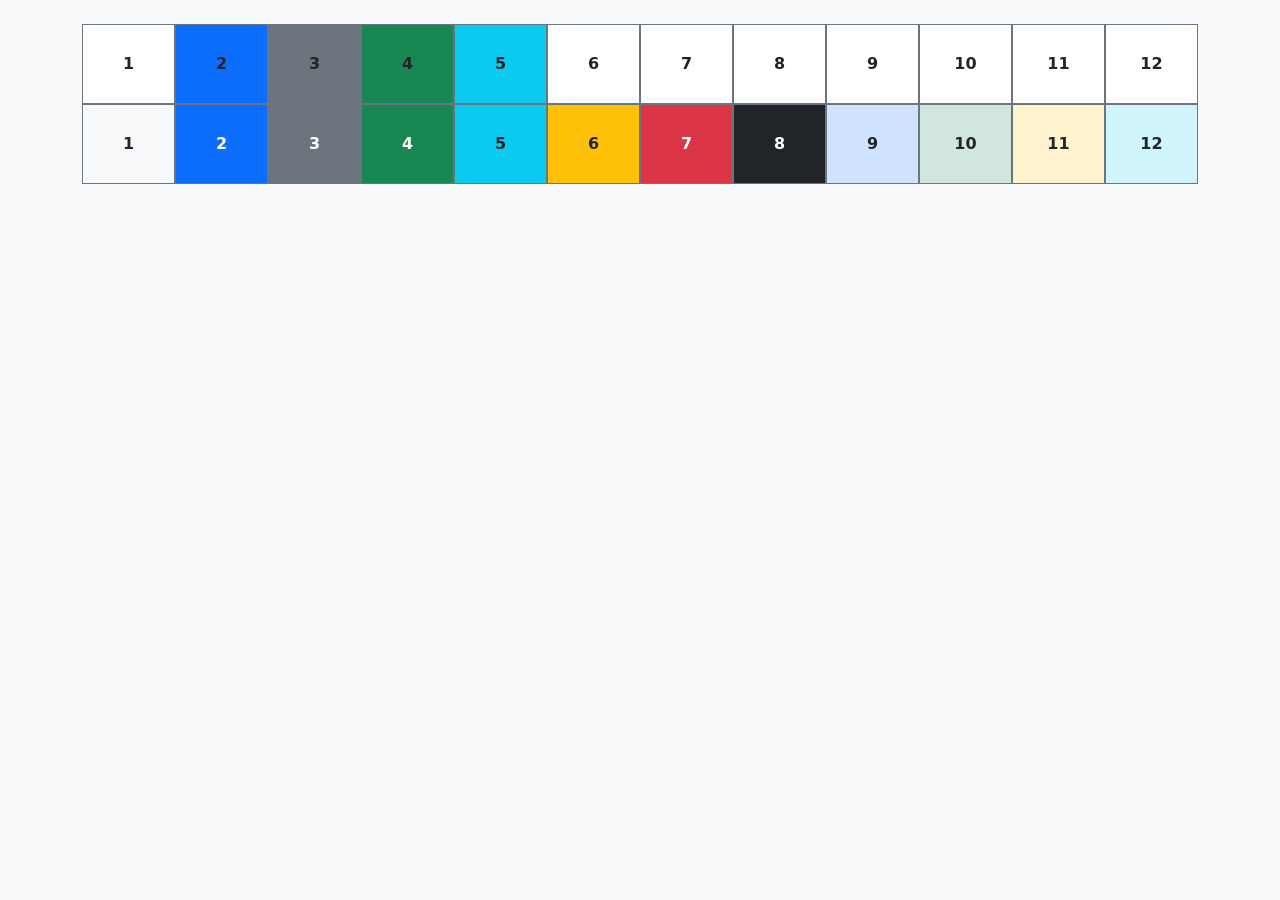
<file: Bootstrap_5_12_2026/index.html>
<!DOCTYPE html>
<html>
  <head>
    <title>3x6 CSS Grid</title>

    <link
      href="https://cdn.jsdelivr.net/npm/bootstrap@5.3.2/dist/css/bootstrap.min.css"
      rel="stylesheet"
    />

    <style>
      .grid-container {
        display: grid;
        grid-template-columns: repeat(12, 1fr);
        grid-template-rows: repeat(3, 80px);
      }
    </style>
  </head>

  <body class="bg-light">
    <div class="container mt-4">
      <h4 class="text-center text-primary mb-3"></h4>

      <div class="grid-container">
        <div
          class="border border-secondary d-flex justify-content-center align-items-center fw-bold bg-white"
        >
          1
        </div>
        <div
          class="border border-secondary d-flex justify-content-center align-items-center fw-bold bg-primary"
        >
          2
        </div>
        <div
          class="border border-secondary d-flex justify-content-center align-items-center fw-bold bg-secondary"
        >
          3
        </div>
        <div
          class="border border-secondary d-flex justify-content-center align-items-center fw-bold bg-success"
        >
          4
        </div>
        <div
          class="border border-secondary d-flex justify-content-center align-items-center fw-bold bg-info"
        >
          5
        </div>
        <div
          class="border border-secondary d-flex justify-content-center align-items-center fw-bold bg-white"
        >
          6
        </div>

        <div
          class="border border-secondary d-flex justify-content-center align-items-center fw-bold bg-white"
        >
          7
        </div>
        <div
          class="border border-secondary d-flex justify-content-center align-items-center fw-bold bg-white"
        >
          8
        </div>
        <div
          class="border border-secondary d-flex justify-content-center align-items-center fw-bold bg-white"
        >
          9
        </div>
        <div
          class="border border-secondary d-flex justify-content-center align-items-center fw-bold bg-white"
        >
          10
        </div>
        <div
          class="border border-secondary d-flex justify-content-center align-items-center fw-bold bg-white"
        >
          11
        </div>
        <div
          class="border border-secondary d-flex justify-content-center align-items-center fw-bold bg-white"
        >
          12
        </div>

        <div
          class="border border-secondary d-flex justify-content-center align-items-center fw-bold bg-light"
        >
          1
        </div>
        <div
          class="border border-secondary d-flex justify-content-center align-items-center fw-bold bg-primary text-white"
        >
          2
        </div>
        <div
          class="border border-secondary d-flex justify-content-center align-items-center fw-bold bg-secondary text-white"
        >
          3
        </div>
        <div
          class="border border-secondary d-flex justify-content-center align-items-center fw-bold bg-success text-white"
        >
          4
        </div>
        <div
          class="border border-secondary d-flex justify-content-center align-items-center fw-bold bg-info text-dark"
        >
          5
        </div>
        <div
          class="border border-secondary d-flex justify-content-center align-items-center fw-bold bg-warning text-dark"
        >
          6
        </div>

        <div
          class="border border-secondary d-flex justify-content-center align-items-center fw-bold bg-danger text-white"
        >
          7
        </div>
        <div
          class="border border-secondary d-flex justify-content-center align-items-center fw-bold bg-dark text-white"
        >
          8
        </div>
        <div
          class="border border-secondary d-flex justify-content-center align-items-center fw-bold bg-primary-subtle"
        >
          9
        </div>
        <div
          class="border border-secondary d-flex justify-content-center align-items-center fw-bold bg-success-subtle"
        >
          10
        </div>
        <div
          class="border border-secondary d-flex justify-content-center align-items-center fw-bold bg-warning-subtle"
        >
          11
        </div>
        <div
          class="border border-secondary d-flex justify-content-center align-items-center fw-bold bg-info-subtle"
        >
          12
        </div>
      </div>
    </div>
  </body>
</html>
</file>
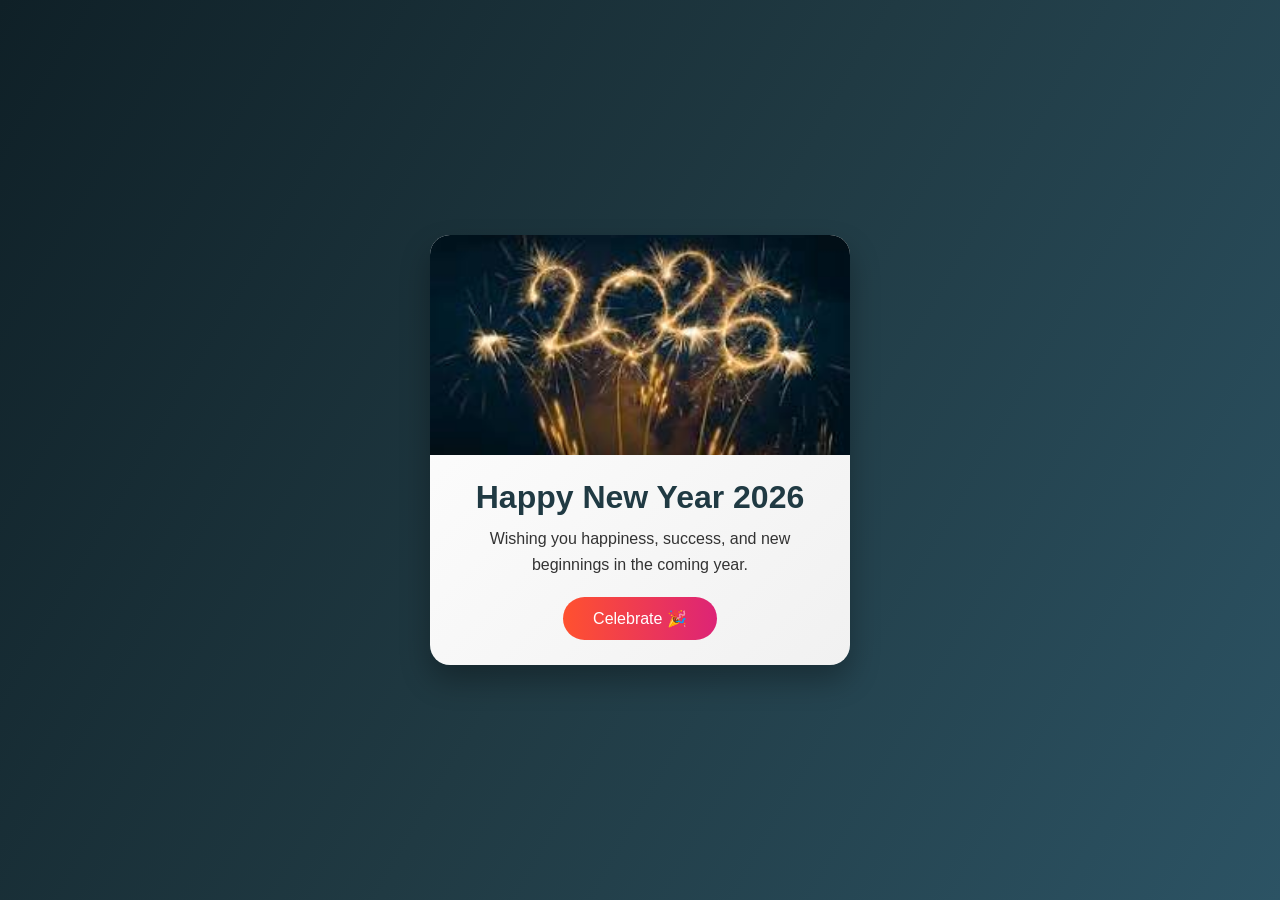
<file: Gteeting Card/index.html>
<!DOCTYPE html>
<html lang="en">
  <head>
    <meta charset="UTF-8" />
    <meta name="viewport" content="width=device-width, initial-scale=1.0" />
    <title>New Year Greeting Card</title>
    <link rel="stylesheet" href="style.css" />
  </head>
  <body>
    <div class="card">
      <img
        src="[data-uri]"
        alt="Happy New Year Image"
      />
      <h1>Happy New Year 2026</h1>
      <p>
        Wishing you happiness, success, and new beginnings in the coming year.
      </p>
      <button>Celebrate 🎉</button>
    </div>
  </body>
</html>
</file>
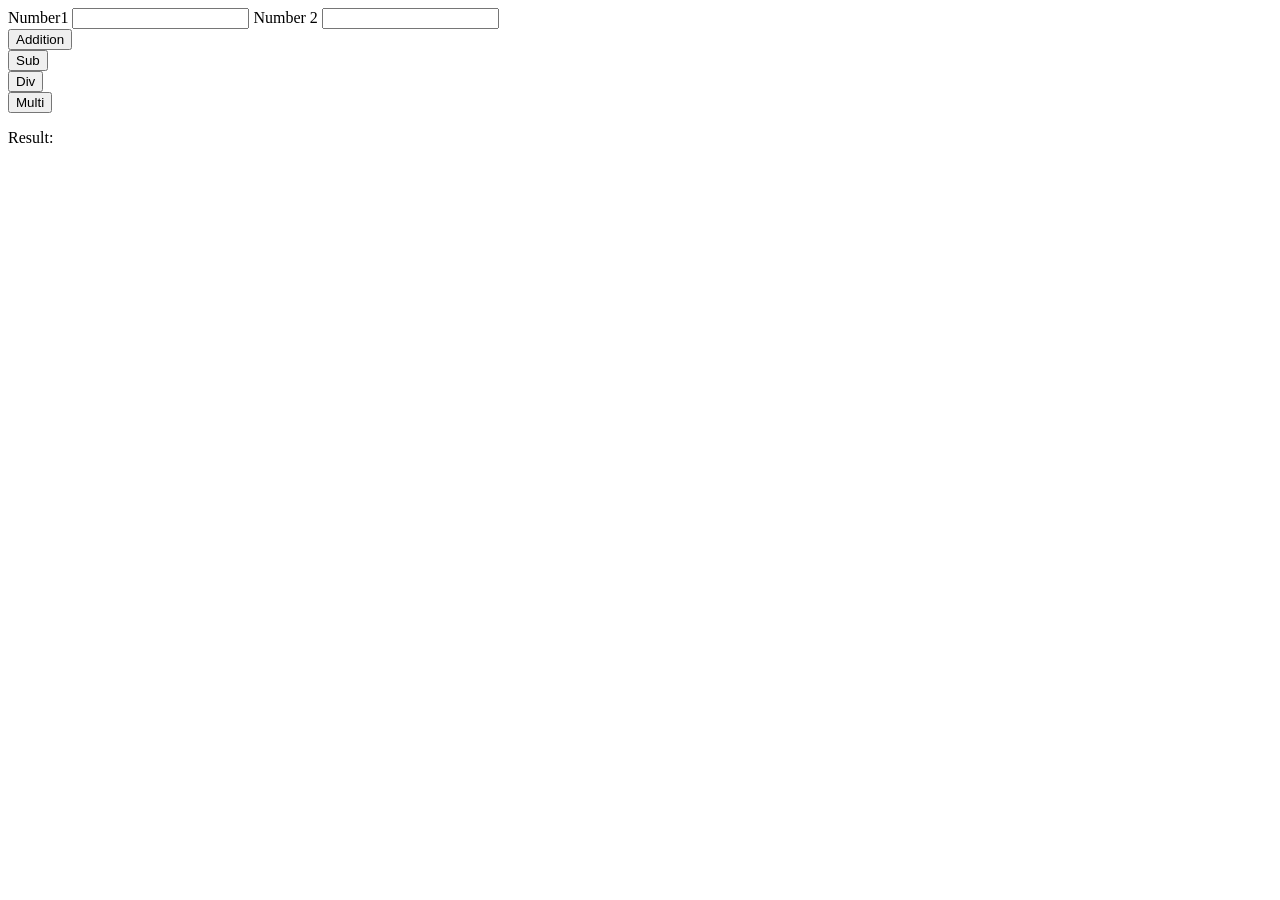
<file: JavaScript_30-12-25/index.html>
<!DOCTYPE html>
<html lang="en">
  <head>
    <meta charset="UTF-8" />
    <meta name="viewport" content="width=device-width, initial-scale=1.0" />
    <title>Document</title>
    <script src="index.js" defer></script>
  </head>
  <body>
    <label for="number">Number1</label>
    <input type="text" id="number" name="number" />
    <label>Number 2</label>
    <input type="text" id="number2" />
    <br />
    <button onclick="printNum()">Addition</button>
    <br />

    <button onclick="subNum()">Sub</button>
    <br />

    <button onclick="divNum()">Div</button>
    <br />

    <button onclick="multiNum()">Multi</button>

    <br />
    <div>
      <p>Result: <span id="display"></span></p>
    </div>
  </body>
</html>
</file>
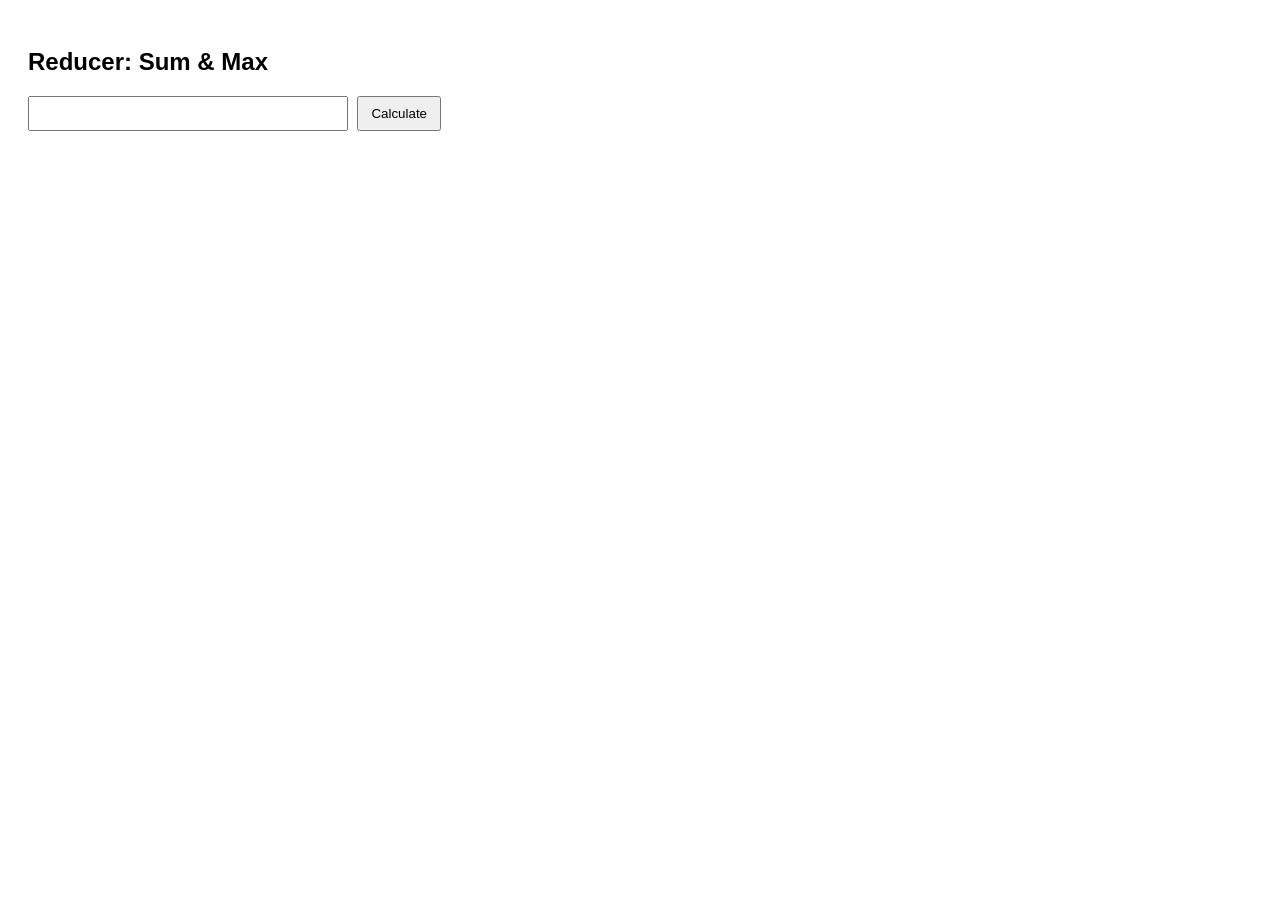
<file: JavaScript_31_12_25/index.html>
<!DOCTYPE html>
<html lang="en">
<head>
  <meta charset="UTF-8">
  <title>Reducer Array Example</title>
  <style>
    body {
      font-family: Arial, sans-serif;
      padding: 20px;
    }
    input {
      width: 300px;
      padding: 8px;
    }
    button {
      padding: 8px 12px;
      margin-left: 5px;
    }
    p {
      font-weight: bold;
    }
  </style>
</head>
<body>

  <h2>Reducer: Sum & Max</h2>

  <input type="text" id="arrayInput">
  <button onclick="calculate()">Calculate</button>

  <p id="sumResult"></p>
  <p id="maxResult"></p>

  <script>
    function calculate() {
      const input = document.getElementById("arrayInput").value;

      const arr = input.split(",").map(Number);

      if (arr.length === 0 || arr.some(isNaN)) {
        alert("Please enter valid numbers separated by commas.");
        return;
      }

      const totalSum = arr.reduce((sum, num) => sum + num, 0);
      const maxElement = arr.reduce((max, num) => num > max ? num : max, arr[0]);

      document.getElementById("sumResult").innerText =
        "Total Sum: " + totalSum;
      document.getElementById("maxResult").innerText =
        "Max Element: " + maxElement;
    }
  </script>

</body>
</html>
</file>
<file: Gteeting Card/style.css>
* {
  margin: 0;
  padding: 0;
  box-sizing: border-box;
  font-family: "Segoe UI", sans-serif;
}

body {
  min-height: 100vh;
  background: linear-gradient(120deg, #0f2027, #203a43, #2c5364);
  display: flex;
  justify-content: center;
  align-items: center;
  padding: 20px;
}

.card {
  background: linear-gradient(135deg, #ffffff, #f1f1f1);
  max-width: 420px;
  width: 100%;
  border-radius: 20px;
  overflow: hidden;
  text-align: center;
  box-shadow: 0 15px 30px rgba(0, 0, 0, 0.3);
  transition: transform 0.3s ease, box-shadow 0.3s ease;
}

.card:hover {
  transform: translateY(-10px);
  box-shadow: 0 25px 45px rgba(0, 0, 0, 0.4);
}

.card img {
  width: 100%;
  height: 220px;
  object-fit: cover;
}

.card h1 {
  color: #203a43;
  font-size: 2rem;
  margin: 20px 0 10px;
}

.card p {
  color: #333;
  font-size: 1rem;
  line-height: 1.6;
  padding: 0 20px;
  margin-bottom: 20px;
}

.card button {
  margin-bottom: 25px;
  padding: 12px 30px;
  border: none;
  border-radius: 30px;
  background: linear-gradient(90deg, #ff512f, #dd2476);
  color: white;
  font-size: 1rem;
  cursor: pointer;
  transition: transform 0.2s ease, background 0.3s ease;
}

.card button:hover {
  background: linear-gradient(90deg, #dd2476, #ff512f);
  transform: scale(1.05);
}

@media (max-width: 480px) {
  .card img {
    height: 180px;
  }

  .card h1 {
    font-size: 1.6rem;
  }

  .card p {
    font-size: 0.95rem;
  }

  .card button {
    font-size: 0.9rem;
    padding: 10px 22px;
  }
}

@media (max-width: 768px) {
  .card {
    max-width: 90%;
  }
}
</file>
